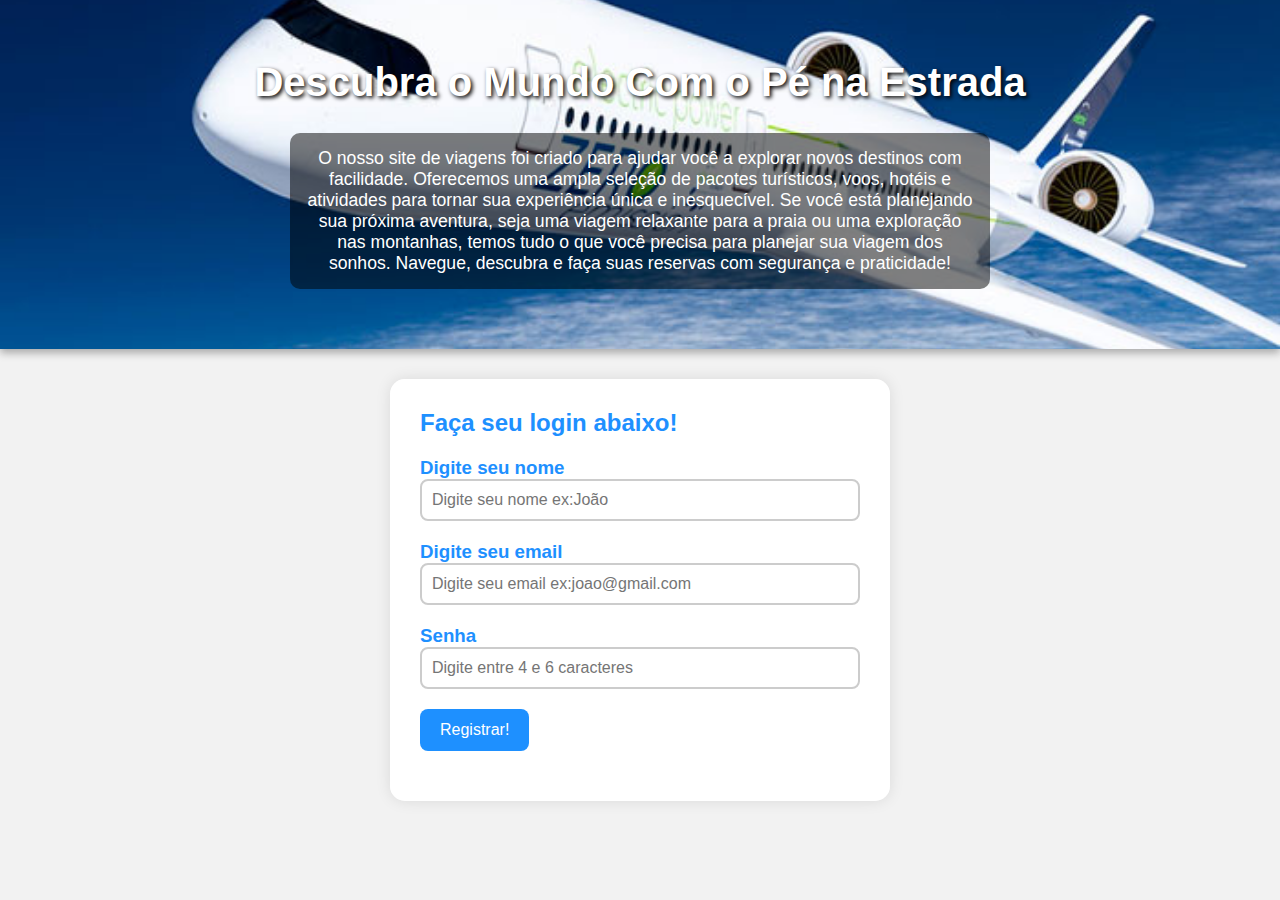
<file: viagem/index.html>
<!DOCTYPE html>
<html lang="pt-br">
<head>
    <meta charset="UTF-8">
    <meta name="viewport" content="width=device-width, initial-scale=1.0">
    <title>Viagens</title>
    <script src="button.js" defer></script>
    <link rel="stylesheet" href="style2.css">
</head>
<body>
    <header>
        <h1>Descubra o Mundo Com o Pé na Estrada</h1>
        <br>
        <p>O nosso site de viagens foi criado para ajudar você a explorar novos destinos com facilidade. Oferecemos uma ampla seleção de pacotes turísticos, voos, hotéis e atividades para tornar sua experiência única e inesquecível. Se você está planejando sua próxima aventura, seja uma viagem relaxante para a praia ou uma exploração nas montanhas, temos tudo o que você precisa para planejar sua viagem dos sonhos. Navegue, descubra e faça suas reservas com segurança e praticidade!
        </p>
    </header>
    <main>
        <fieldset>
            <section>
                <H2>Faça seu login abaixo!</H2>
            </section>
            <form  onsubmit="redirecionar(event)">
                <section>
                    <h3>Digite seu nome</h3>
                <input type="text" id="p1" name="nome" autocomplete="off" placeholder="Digite seu nome ex:João" required>
                </section>
            
                <section>
                    <h3>Digite seu email</h3>
                        <input
                            type="email"
                            id="p2"
                            name="email" 
                            autocomplete="off" 
                            pattern="[a-zA-Z0-9._%+-]+@[a-zA-Z0-9.-]+\.[a-zA-Z]{3,}"
                            placeholder="Digite seu email ex:joao@gmail.com"
                            required>
                </section>
            
                <section>  
                    <h3>Senha</h3>
                        <input type="password" name="senha" id="p3" minlength="4" maxlength="6" placeholder="Digite entre 4 e 6 caracteres" required >  
                </section>

                <section>
                    <button onsubmit="redirecionar()">Registrar!</button>
                </section>
            </form>
          
         </fieldset>
        
    </main>
    <footer></footer>
 
</body>
</html>
</file>
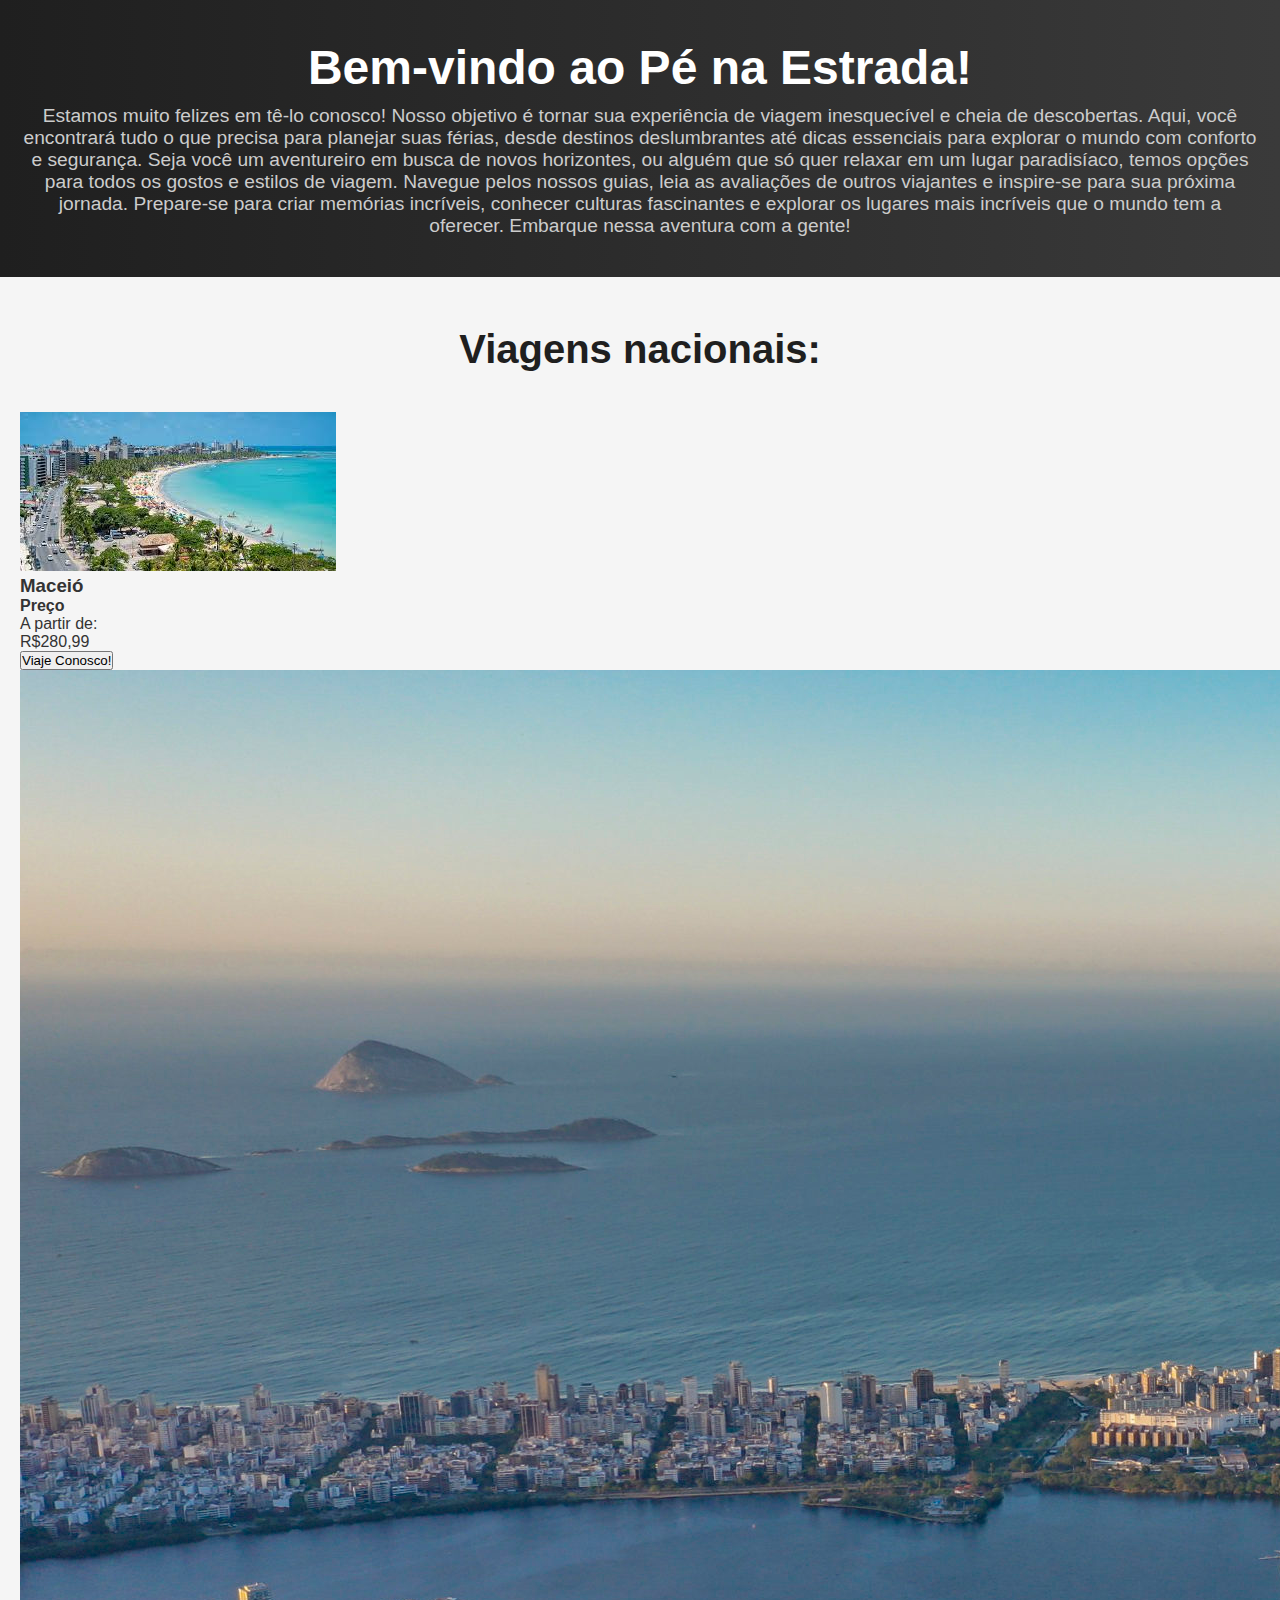
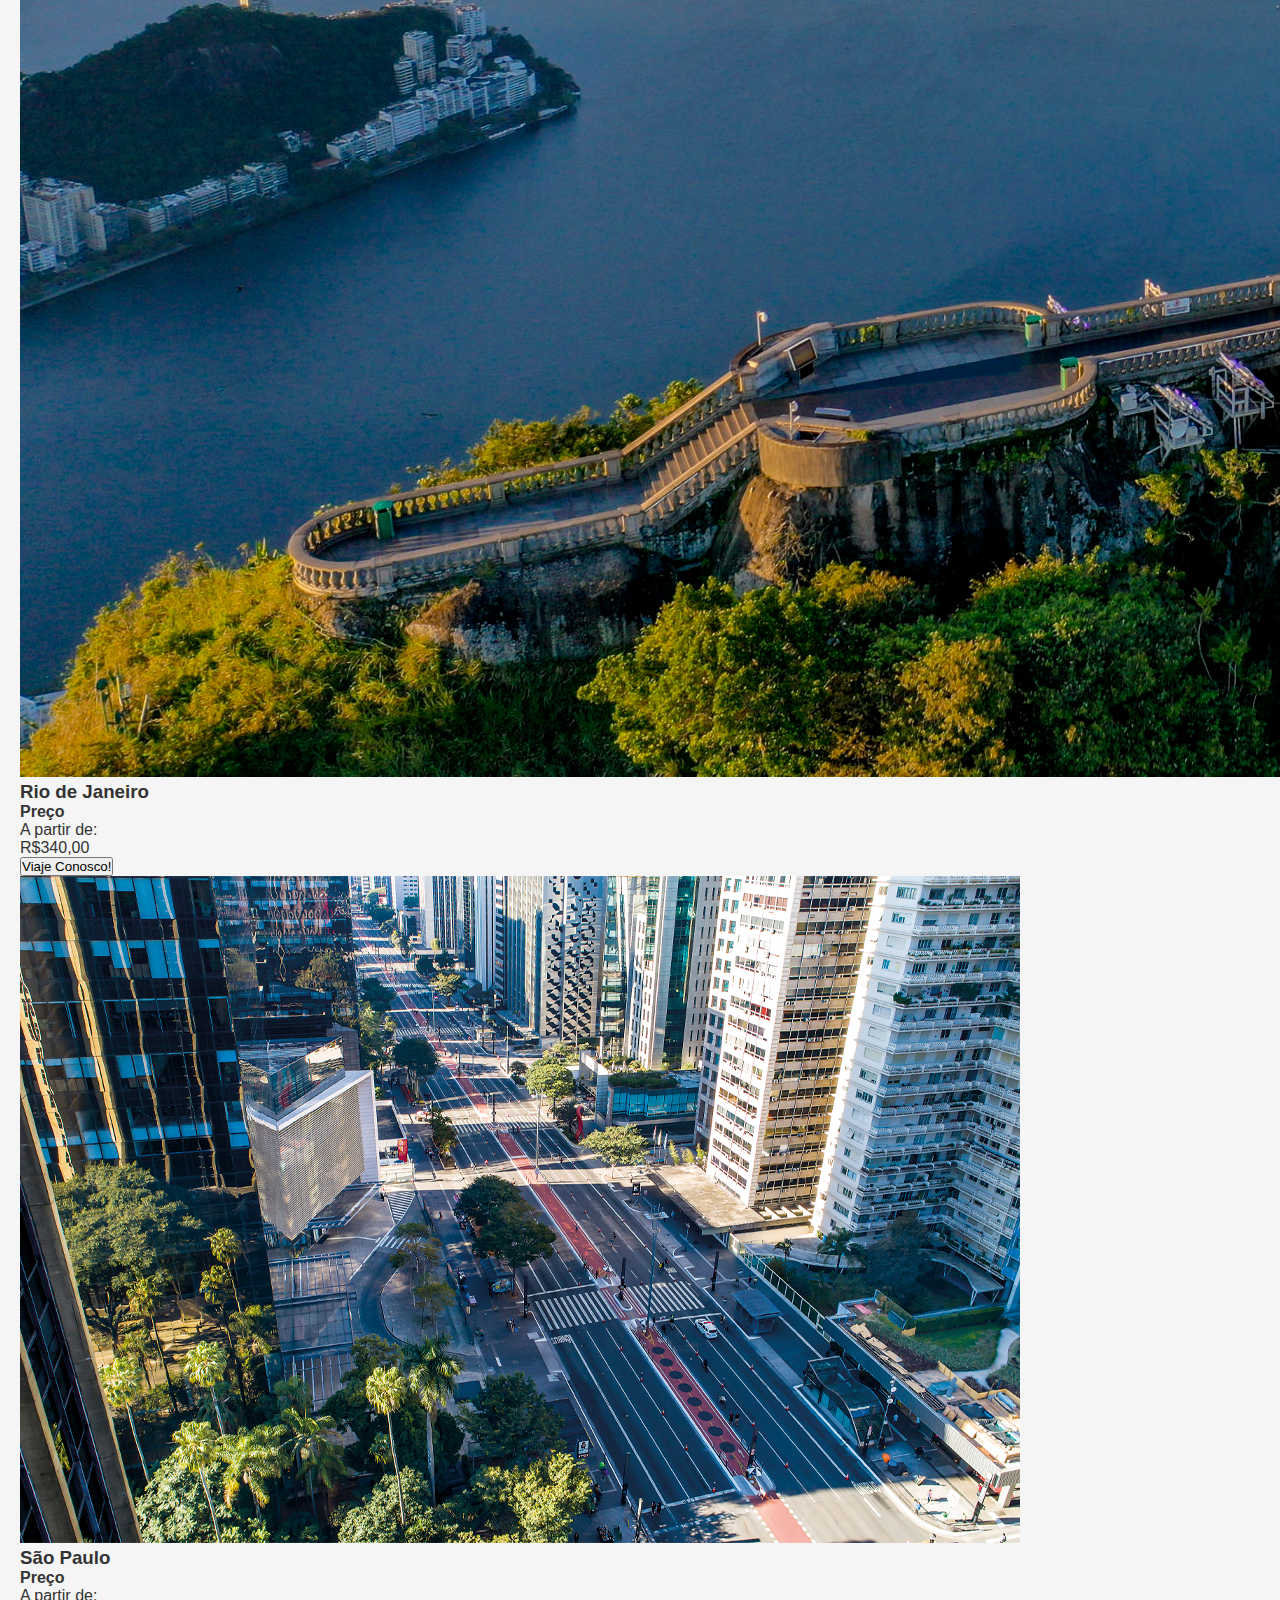
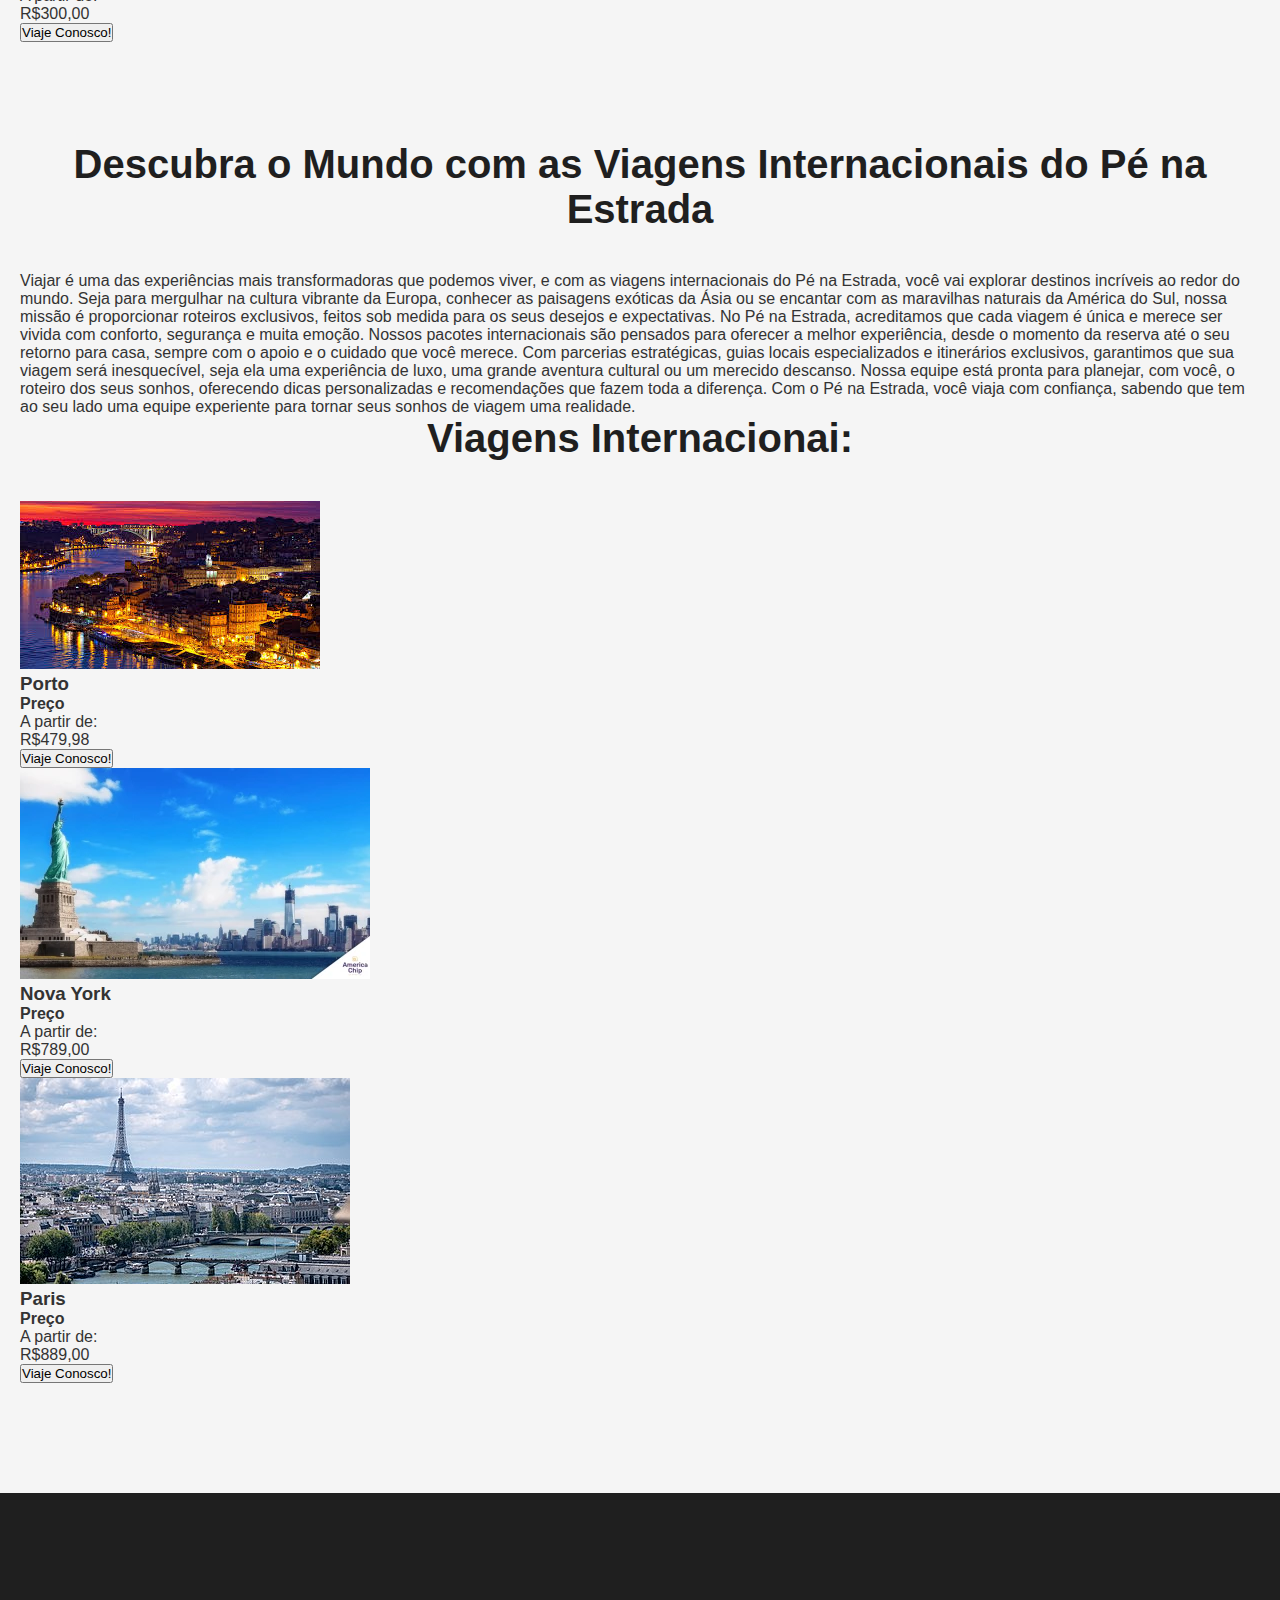
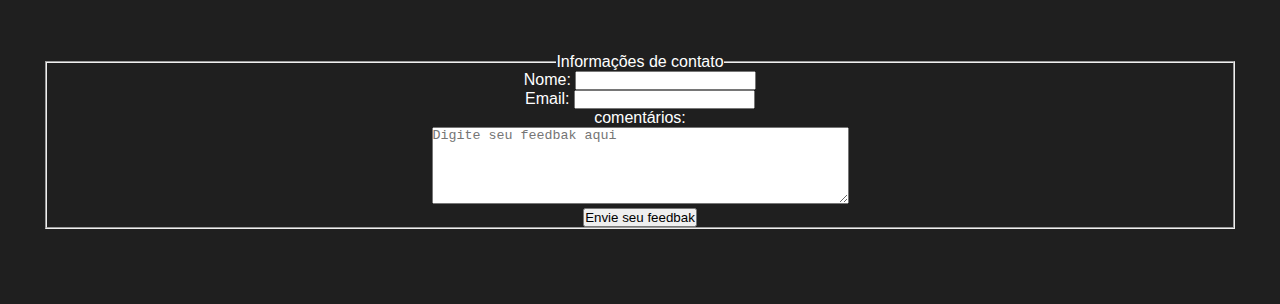
<file: viagem/index2.html>
<!DOCTYPE html>
<html lang="pt-Br">
<head>
    <meta charset="UTF-8">
    <meta name="viewport" content="width=device-width, initial-scale=1.0">
    <title>Viagens</title>
    <link rel="stylesheet" href="teste2.css">
</head>
<body>
    <header>
        <h1>Bem-vindo ao Pé na Estrada!</h1>
        <p>Estamos muito felizes em tê-lo conosco! Nosso objetivo é tornar sua experiência de viagem inesquecível e cheia de descobertas. Aqui, você encontrará tudo o que precisa para planejar suas férias, desde destinos deslumbrantes até dicas essenciais para explorar o mundo com conforto e segurança.

            Seja você um aventureiro em busca de novos horizontes, ou alguém que só quer relaxar em um lugar paradisíaco, temos opções para todos os gostos e estilos de viagem. Navegue pelos nossos guias, leia as avaliações de outros viajantes e inspire-se para sua próxima jornada.
            
            Prepare-se para criar memórias incríveis, conhecer culturas fascinantes e explorar os lugares mais incríveis que o mundo tem a oferecer. Embarque nessa aventura com a gente!</p>
    </header>
    <main>
 <!--viagens nacionais-->
    <section>
        <h2>Viagens nacionais:</h2>
        
        <div>
           <img src="Maceio.jpg" alt="Imagem da praia de Maceió">
            <h3>Maceió</h3>
            <h4>Preço</h4>
            <p class="a-partir-de"> A partir de:</p>
            <p>R$280,99</p>
            <button>Viaje Conosco!</button>
        </div>

        <div>
            <img src="Cristo-Redentor-Por-do-sol-scaled.jpg" alt="Imagem do Rio de Janeiro">
             <h3>Rio de Janeiro</h3>
             <h4>Preço</h4>
             <p class="a-partir-de"> A partir de:</p>
             <p>R$340,00</p>
             <button>Viaje Conosco!</button>
         </div>

         <div>
            <img src="Sao-Paulo.jpg" alt="Imagem da cidade de São Paulo">
             <h3>São Paulo</h3>
             <h4>Preço</h4>
             <p class="a-partir-de"> A partir de:</p>
             <p>R$300,00</p>
             <button>Viaje Conosco!</button>
         </div>
    </section>
<!--viagens internacionais-->
    <section>
        <div>
            <h2>Descubra o Mundo com as Viagens Internacionais do Pé na Estrada</h2>
            Viajar é uma das experiências mais transformadoras que podemos viver, e com as viagens internacionais do Pé na Estrada, você vai explorar destinos incríveis ao redor do mundo. Seja para mergulhar na cultura vibrante da Europa, conhecer as paisagens exóticas da Ásia ou se encantar com as maravilhas naturais da América do Sul, nossa missão é proporcionar roteiros exclusivos, feitos sob medida para os seus desejos e expectativas.

No Pé na Estrada, acreditamos que cada viagem é única e merece ser vivida com conforto, segurança e muita emoção. Nossos pacotes internacionais são pensados para oferecer a melhor experiência, desde o momento da reserva até o seu retorno para casa, sempre com o apoio e o cuidado que você merece.

Com parcerias estratégicas, guias locais especializados e itinerários exclusivos, garantimos que sua viagem será inesquecível, seja ela uma experiência de luxo, uma grande aventura cultural ou um merecido descanso. Nossa equipe está pronta para planejar, com você, o roteiro dos seus sonhos, oferecendo dicas personalizadas e recomendações que fazem toda a diferença.

Com o Pé na Estrada, você viaja com confiança, sabendo que tem ao seu lado uma equipe experiente para tornar seus sonhos de viagem uma realidade.
        </div>
        <h2>Viagens Internacionai:</h2>
        
        <div>
            <img src="Porto.jpg" alt="Imagem da cidade de Porto">
             <h3>Porto</h3>
             <h4>Preço</h4>
             <p class="a-partir-de"> A partir de:</p>
             <p>R$479,98</p>
             <button>Viaje Conosco!</button>
         </div>
        
         <div>
            <img src="New york.webp" alt="Imagem da cidade de Nova york">
             <h3>Nova York</h3>
             <h4>Preço</h4>
             <p class="a-partir-de"> A partir de:</p>
             <p>R$789,00</p>
             <button>Viaje Conosco!</button>
         </div>
         <div>
            <img src="Paris.jpg" alt="Imagem de Paris">
             <h3>Paris</h3>
             <h4>Preço</h4>
             <p class="a-partir-de"> A partir de:</p>
             <p>R$889,00</p>
             <button>Viaje Conosco!</button>
         </div>
    </section>
    </main>
    <footer>
        <section>
            <h2>Nos dê seu feedbak</h2>
            <form>
                <fieldset>
                    <legend>Informações de contato</legend>
                    <label for="nome">Nome:</label>
                    <input type="text" id="nome" name="nome"><br>
                    <label for="email">Email:</label>
                    <input type="email" id="email" name="email"><br>
                    <label for="comentarios">comentários:</label><br>
                    <textarea name="comentarios" id="comentarios" rows="5" cols="50" placeholder="Digite seu feedbak aqui"></textarea><br>
                    <button onclick="alert('feedbak enviado')">Envie seu feedbak</button>
                 </fieldset>
            </form>
        </section>
    </footer>
</body>
</html>
</file>
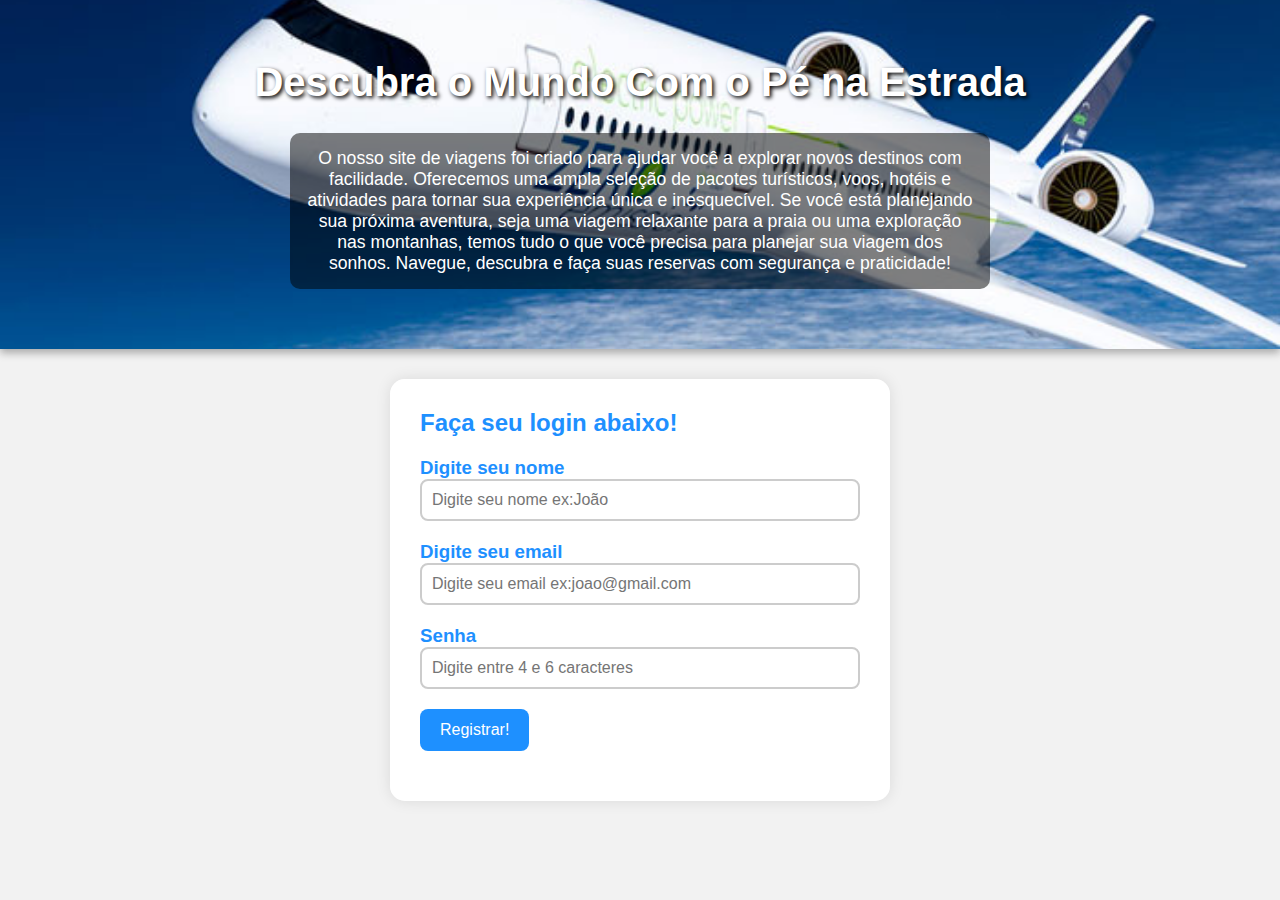
<file: viagem/index3.html>
<!DOCTYPE html>
<html lang="pt-br">
<head>
    <meta charset="UTF-8">
    <meta name="viewport" content="width=device-width, initial-scale=1.0">
    <title>Viagens</title>
    <script src="button.js" defer></script>
    <link rel="stylesheet" href="style2.css">
</head>
<body>
    <header>
        <h1>Descubra o Mundo Com o Pé na Estrada</h1>
        <br>
        <p>O nosso site de viagens foi criado para ajudar você a explorar novos destinos com facilidade. Oferecemos uma ampla seleção de pacotes turísticos, voos, hotéis e atividades para tornar sua experiência única e inesquecível. Se você está planejando sua próxima aventura, seja uma viagem relaxante para a praia ou uma exploração nas montanhas, temos tudo o que você precisa para planejar sua viagem dos sonhos. Navegue, descubra e faça suas reservas com segurança e praticidade!
        </p>
    </header>
    <main>
        <fieldset>
            <section>
                <H2>Faça seu login abaixo!</H2>
            </section>
            <form  onsubmit="redirecionar(event)">
                <section>
                    <h3>Digite seu nome</h3>
                <input type="text" id="p1" name="nome" autocomplete="off" placeholder="Digite seu nome ex:João" required>
                </section>
            
                <section>
                    <h3>Digite seu email</h3>
                        <input
                            type="email"
                            id="p2"
                            name="email" 
                            autocomplete="off" 
                            pattern=".+@.+\.D{3}"
                            placeholder="Digite seu email ex:joao@gmail.com"
                            required>
                </section>
            
                <section>  
                    <h3>Senha</h3>
                        <input type="password" name="senha" id="p3" minlength="4" maxlength="6" placeholder="Digite entre 4 e 6 caracteres" required >  
                </section>

                <section>
                    <button onsubmit="redirecionar()">Registrar!</button>
                </section>
            </form>
          
         </fieldset>
        
    </main>
    <footer></footer>
 
</body>
</html>
</file>
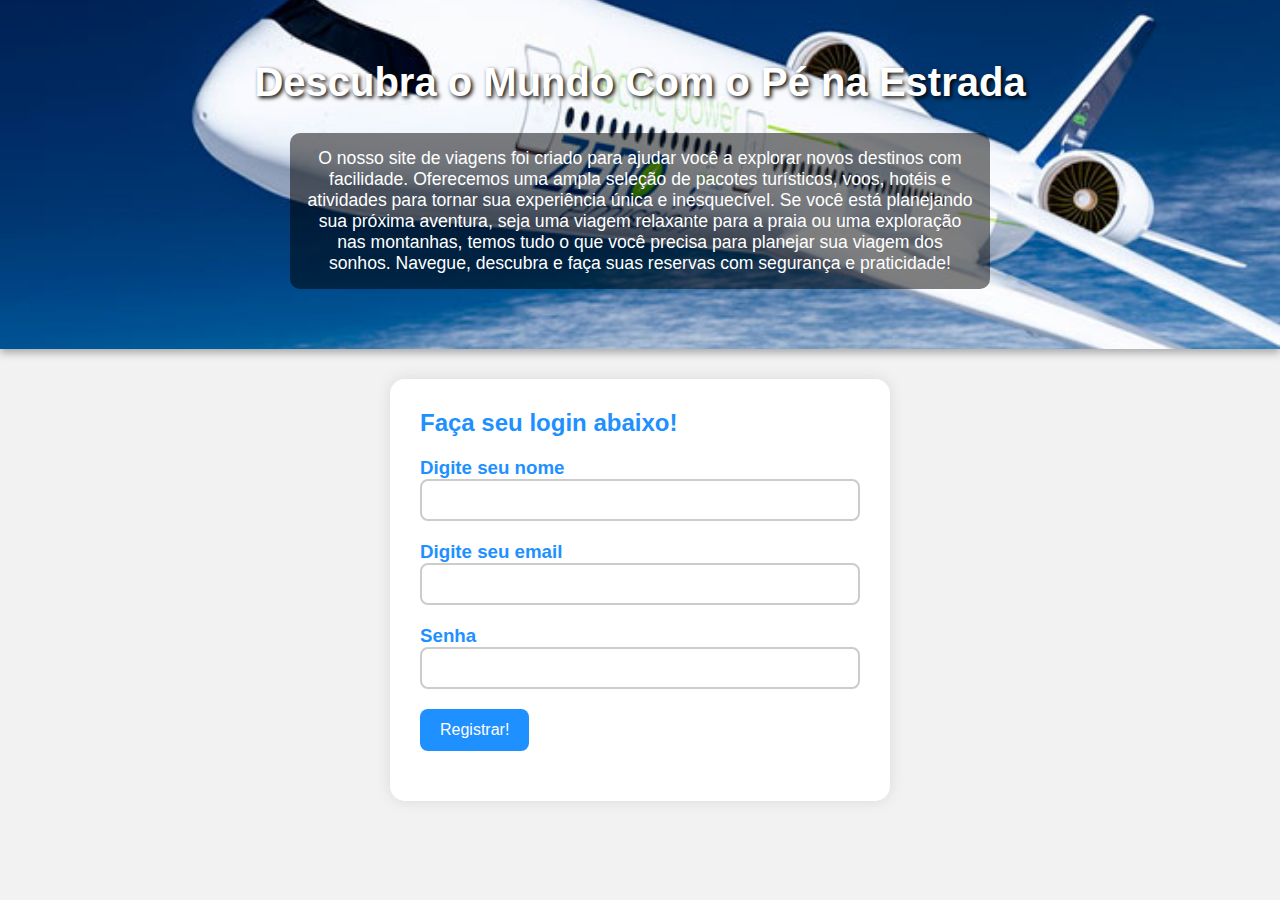
<file: viagem/teste.html>
<!DOCTYPE html>
<html lang="pt-br">
<head>
    <meta charset="UTF-8">
    <meta name="viewport" content="width=device-width, initial-scale=1.0">
    <title>Viagens</title>
    <script src="button.js" defer></script>
    <link rel="stylesheet" href="style2.css">
</head>
<body>
    <header>
        <h1>Descubra o Mundo Com o Pé na Estrada</h1>
        <br>
        <p>O nosso site de viagens foi criado para ajudar você a explorar novos destinos com facilidade. Oferecemos uma ampla seleção de pacotes turísticos, voos, hotéis e atividades para tornar sua experiência única e inesquecível. Se você está planejando sua próxima aventura, seja uma viagem relaxante para a praia ou uma exploração nas montanhas, temos tudo o que você precisa para planejar sua viagem dos sonhos. Navegue, descubra e faça suas reservas com segurança e praticidade!
        </p>
    </header>

    <main>
        <fieldset>
            <section>
                <h2>Faça seu login abaixo!</h2>
            </section>

            <form>
                <section>
                    <h3>Digite seu nome</h3>
                    <input type="text" id="p1" name="nome" autocomplete="off" required>
                </section>

                <section>
                    <h3>Digite seu email</h3>
                    <input type="email" id="p2" name="email" autocomplete="off" required>
                </section>

                <section>
                    <h3>Senha</h3>
                    <input type="password" name="senha" id="p3" required>
                </section>

                <section>
                    <button type="button" onclick="redirecionar()">Registrar!</button>
                </section>
            </form>
        </fieldset>
    </main>

    <footer></footer>
</body>
</html>
</file>
<file: viagem/style2.css>
/* Reset básico */
* {
    margin: 0;
    padding: 0;
    box-sizing: border-box;
}

body {
    font-family: Arial, sans-serif;
    background-color: #f2f2f2;
    color: #333;
}

/* Estilo do header */
header {
    background-image: url("aviao2.jpg");
    background-size: cover;
    background-position: center;
    padding: 60px 20px;
    text-align: center;
    color: white;
    box-shadow: 0 4px 8px rgba(0, 0, 0, 0.3);
}

header h1 {
    font-size: 2.5em;
    margin-bottom: 10px;
    text-shadow: 2px 2px 4px #000;
}

header p {
    max-width: 700px;
    margin: auto;
    font-size: 1.1em;
    background-color: rgba(0, 0, 0, 0.5);
    padding: 15px;
    border-radius: 10px;
}

/* Formulário */
main {
    padding: 30px 20px;
    display: flex;
    justify-content: center;
}

fieldset {
    border: none;
    background-color: white;
    padding: 30px;
    border-radius: 15px;
    box-shadow: 0 0 15px rgba(0, 0, 0, 0.1);
    width: 100%;
    max-width: 500px;
}

section {
    margin-bottom: 20px;
}

h2, h3 {
    color: #1e90ff;
}

input[type="text"],
input[type="email"],
input[type="password"] {
    width: 100%;
    padding: 10px;
    border: 2px solid #ccc;
    border-radius: 8px;
    font-size: 1em;
}

button {
    background-color: #1e90ff;
    color: white;
    padding: 12px 20px;
    border: none;
    border-radius: 8px;
    font-size: 1em;
    cursor: pointer;
    transition: background-color 0.3s ease;
}

button:hover {
    background-color: #0b72d1;
}

footer {
    text-align: center;
    padding: 20px;
    color: #777;
}
</file>
<file: viagem/teste2.css>
/* Reset básico */
* {
    margin: 0;
    padding: 0;
    box-sizing: border-box;
  }
  
  body {
    font-family: 'Segoe UI', Tahoma, Geneva, Verdana, sans-serif;
    background-color: #f5f5f5;
    color: #333;
  }
  
  /* Cabeçalho */
  header {
    background: linear-gradient(to right, #1f1f1f, #3a3a3a);
    color: #fff;
    padding: 40px 20px;
    text-align: center;
  }
  
  header h1 {
    font-size: 3rem;
    margin-bottom: 10px;
  }
  
  header p {
    font-size: 1.2rem;
    color: #ccc;
  }
  
  /* Seções */
  section {
    padding: 50px 20px;
  }
  
  section h2 {
    text-align: center;
    margin-bottom: 40px;
    font-size: 2.5rem;
    color: #1f1f1f;
  }
  
  /* Galeria de destinos */
  .destinos {
    display: grid;
    grid-template-columns: repeat(auto-fit, minmax(300px, 1fr));
    gap: 40px;
    padding: 0 20px;
  }
  
  .destino {
    background-color: #fff;
    border-radius: 15px;
    box-shadow: 0 4px 20px rgba(0, 0, 0, 0.1);
    overflow: hidden;
    transition: transform 0.3s ease, box-shadow 0.3s ease;
  }
  
  .destino:hover {
    transform: translateY(-5px);
    box-shadow: 0 8px 30px rgba(0, 0, 0, 0.15);
  }
  
  .destino img {
    width: 100%;
    height: 240px;
    object-fit: cover;
    transition: transform 0.3s ease;
  }
  
  .destino:hover img {
    transform: scale(1.05);
  }
  
  .destino h3 {
    padding: 20px;
    font-size: 1.6rem;
    color: #222;
  }
  
  .destino button {
    display: block;
    width: 100%;
    padding: 14px;
    border: none;
    background-color: #1f1f1f;
    color: #fff;
    cursor: pointer;
    font-size: 1.1rem;
    transition: background-color 0.3s ease;
    border-bottom-left-radius: 15px;
    border-bottom-right-radius: 15px;
  }
  
  .destino button:hover {
    background-color: #333;
  }
  
  /* Formulário de Feedback */
  #feedback {
    background-color: #fff;
    padding: 40px 30px;
    max-width: 700px;
    margin: 60px auto;
    border-radius: 12px;
    box-shadow: 0 4px 15px rgba(0,0,0,0.1);
  }
  
  #feedback label {
    display: block;
    margin-bottom: 10px;
    font-weight: bold;
    font-size: 1rem;
  }
  
  #feedback input,
  #feedback textarea {
    width: 100%;
    padding: 12px;
    margin-bottom: 20px;
    border: 1px solid #ccc;
    border-radius: 8px;
    font-size: 1rem;
  }
  
  #feedback button {
    background-color: #1f1f1f;
    color: white;
    padding: 14px 22px;
    border: none;
    border-radius: 8px;
    font-size: 1.1rem;
    cursor: pointer;
    transition: background 0.3s ease;
  }
  
  #feedback button:hover {
    background-color: #333;
  }
  
  /* Rodapé */
  footer {
    background-color: #1f1f1f;
    color: white;
    text-align: center;
    padding: 25px;
    margin-top: 60px;
    font-size: 1rem;
  }
</file>
